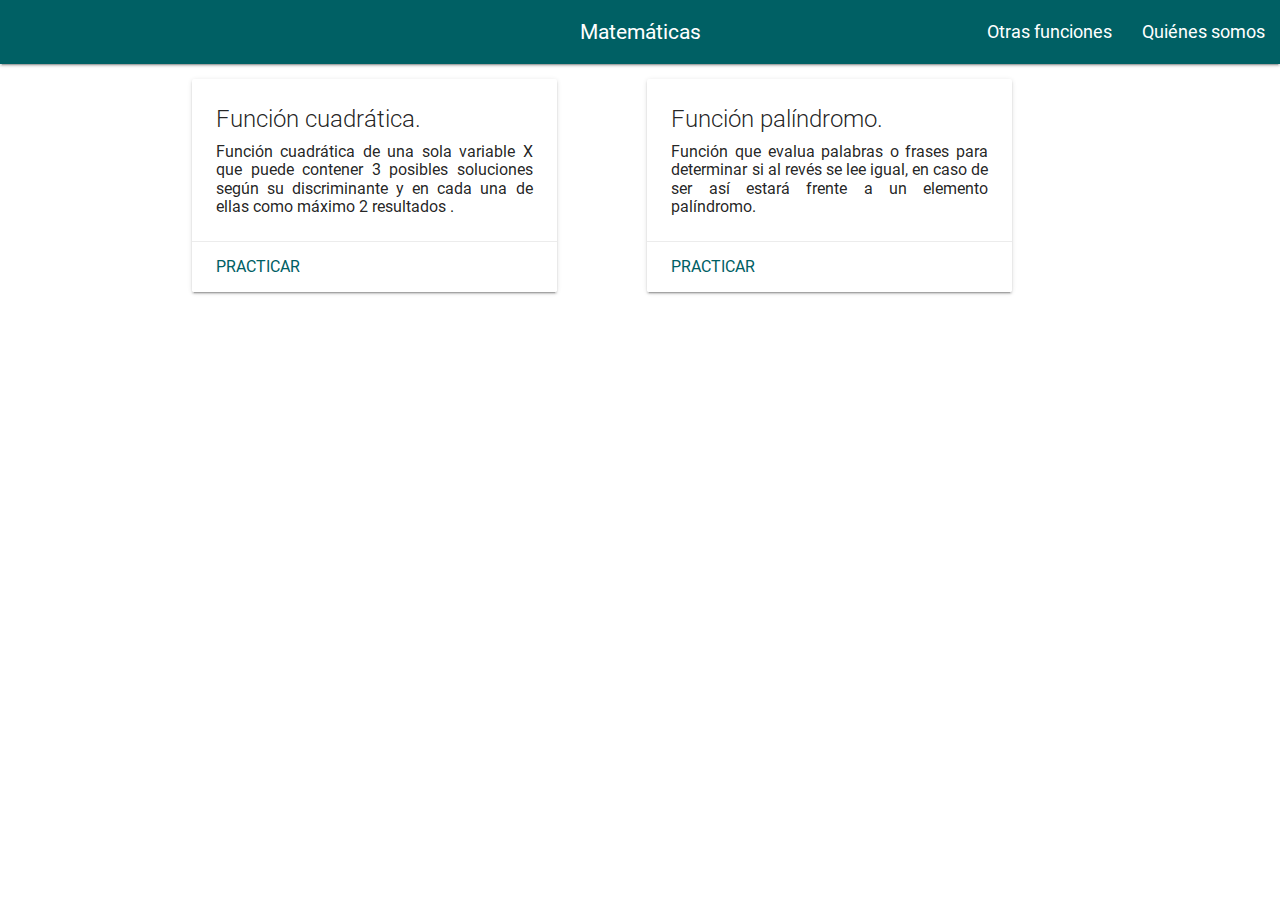
<file: index.html>
<!DOCTYPE html>
<html>

<head>
    <meta charset="UTF-8">
    <script type="text/javascript" src="https://code.jquery.com/jquery-2.1.1.min.js"></script>
    <script type="text/javascript" src="js/materialize.min.js"></script>
    <title>Menu función.</title>

    <!--Import Google Icon Font-->
    <link href="https://fonts.googleapis.com/icon?family=Material+Icons" rel="stylesheet">

    <link href="https://fonts.googleapis.com/css?family=Lato:300,700,900&display=swap" rel="stylesheet">

    <!--Import materialize.css-->
    <link type="text/css" rel="stylesheet" href="css/materialize.min.css" media="screen,projection" />


    <!-- Importa normalize.css -->
    <link type="text/css" rel="stylesheet" href="css/normalize.css" media="screen,projection" />

    <!--Let browser know website is optimized for mobile-->
    <meta name="viewport" content="width=device-width, initial-scale=1.0" />

    <link type="text/css" rel="stylesheet" href="css/estilo.css" />
</head>

<body>
    <nav class="cyan darken-4">
        <div class="nav-wrapper">
            <a href="index.html" class="brand-logo center">Matemáticas</a>
            <ul id="nav-mobile" class="right hide-on-med-and-down">
                <li><a href="index.html">Otras funciones</a></li>
                <li><a href="#">Quiénes somos</a></li>
            </ul>
        </div>
    </nav>

    <main>
        <div class="container">
            <div class="section">
                <div class="row">
                    <div class="col s12 m12 l5">
                        <div class="card">
                            <div class="card-content">
                                <span class="card-title">Función cuadrática.</span>
                                <p>Función cuadrática de una sola variable X que puede contener 3 posibles soluciones
                                    según su discriminante y en cada una de ellas como máximo 2 resultados .</p>
                            </div>
                            <div class="card-action">
                                <a href="cuadratica.html">Practicar</a>
                            </div>

                        </div>
                    </div>

                    <div class="col s12 m12 offset-l1 l5">
                        <div class="card">

                            <div class="card-content">
                                <span class="card-title">Función palíndromo.</span>
                                <p>Función que evalua palabras o frases para determinar si al revés se lee
                                    igual, en caso de ser así estará frente a un elemento palíndromo.</p>
                            </div>
                            <div class="card-action">
                                <a href="palindromo.html">Practicar</a>
                            </div>

                        </div>
                    </div>
                </div>
            </div>
        </div>
    </main>

    <footer>


    </footer>
</body>

</html>
</file>
<file: css/estilo.css>
html {
    font-size: 62.5%;
    box-sizing: border-box;
}

*, *:before, *:after {
    box-sizing: inherit;
}

body {
    font-size: 1.6rem;
}

nav li a {
    font-size: 1.8rem;
}

.card-content p {
	text-align: justify;
}
</file>
